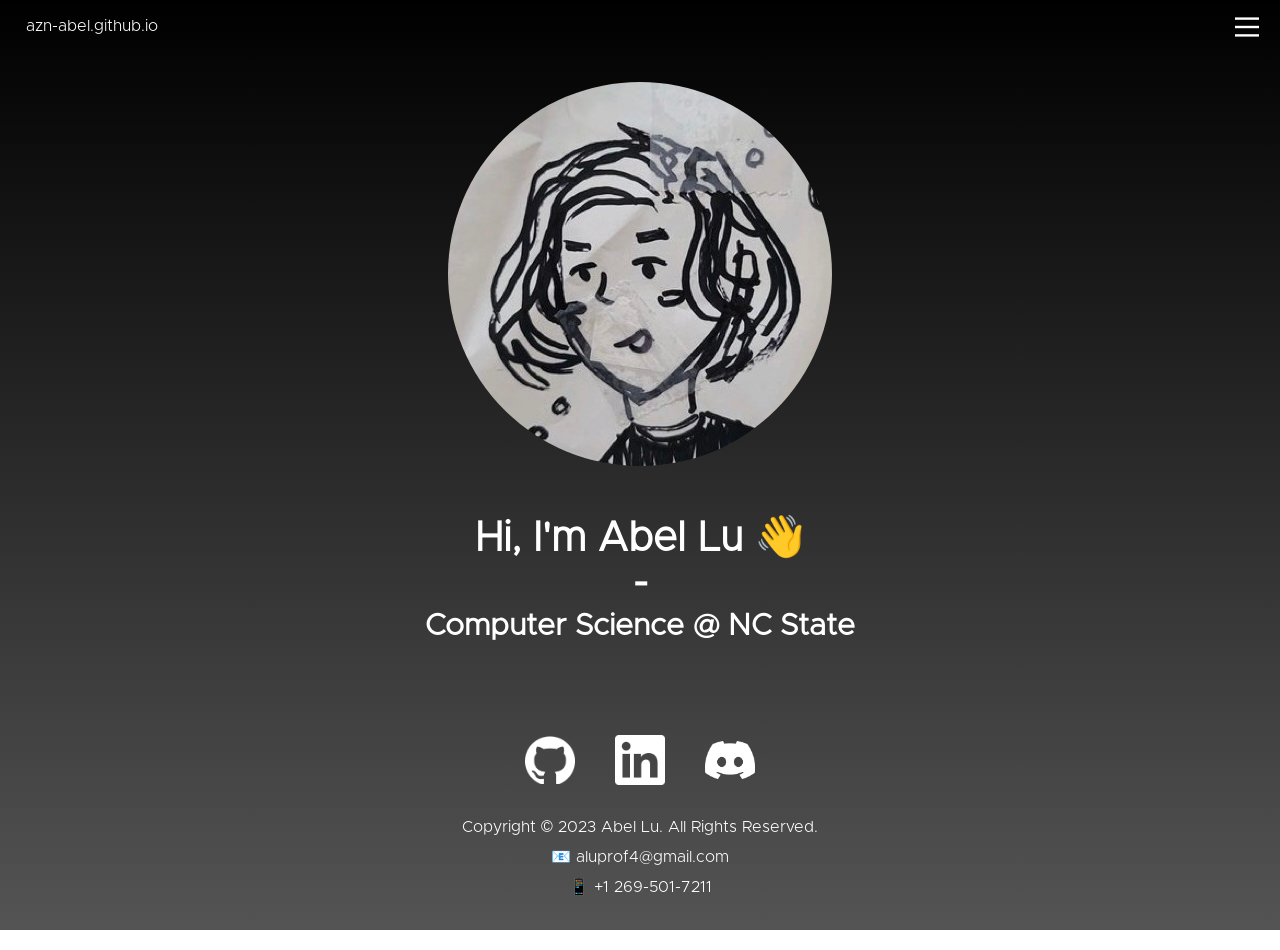
<file: index.html>
<!doctype html><html lang="en"><head><meta charset="utf-8"/><link rel="icon" href="/icon.ico"/><meta name="viewport" content="width=device-width,initial-scale=1"/><meta name="theme-color" content="#000000"/><meta name="description" content="If you're seeing this, you might as well check out my site!"/><meta property="og:image" content="/appicon.png"/><meta name="twitter:image" content="/appicon.png"/><link rel="apple-touch-icon" href="/appicon.png"/><link rel="manifest" href="/manifest.json"/><title>Abel Lu | CompSci @ NCSU</title><script defer="defer" src="/static/js/main.ce6d07f7.js"></script><link href="/static/css/main.cc445277.css" rel="stylesheet"></head><body><noscript>You need to enable JavaScript to run this app.</noscript><div id="root"></div></body></html>
</file>
<file: static/css/main.cc445277.css>
body,html{overflow-x:hidden}@media screen and (max-width:640px){html{scroll-padding-top:110px}}@font-face{font-family:Metropolis;src:url(/static/media/Metropolis-Light.fe9aaaf89f0f5af7af1f.woff) format("woff")}body{-webkit-font-smoothing:antialiased;-moz-osx-font-smoothing:grayscale;font-family:Metropolis,-apple-system,BlinkMacSystemFont,Segoe UI,Roboto,Oxygen,Ubuntu,Cantarell,Fira Sans,Droid Sans,Helvetica Neue,sans-serif;line-height:25px;margin:0;padding:0}code{font-family:source-code-pro,Menlo,Monaco,Consolas,Courier New,monospace}*{align-items:center;margin:0;padding:0;text-align:center}.App{background-image:linear-gradient(180deg,#000,#545454)}.App,h1{color:#fff}h1{background-attachment:fixed;background-size:cover;display:flex;flex-direction:column;height:calc(100vh - 200px);justify-content:center;line-height:40px;position:absolute;width:100%}h1 p{width:-webkit-fit-content;width:-moz-fit-content;width:fit-content}.Home{height:calc(100vh - 278px);min-height:600px;width:100%}.fade-in{-webkit-animation:fade-in 1s ease-in-out forwards;animation:fade-in 1s ease-in-out forwards;opacity:0}.fade-in-slow{-webkit-animation:fade-in 3s ease-in-out forwards;animation:fade-in 3s ease-in-out forwards;opacity:0}.fade-out{-webkit-animation:fade-out 1s ease-in-out forwards;animation:fade-out 1s ease-in-out forwards;opacity:1}@-webkit-keyframes fade-in{0%{opacity:0}to{opacity:1}}@keyframes fade-in{0%{opacity:0}to{opacity:1}}@-webkit-keyframes fade-out{0%{opacity:1}to{opacity:0}}@keyframes fade-out{0%{opacity:1}to{opacity:0}}.transition-group{height:100%;overflow:hidden;position:relative}.fade-enter{opacity:0;position:absolute}.fade-enter-active{opacity:1;transition:opacity 1s ease-in}.fade-exit{opacity:1;position:absolute}.fade-exit-active{opacity:0;transition:opacity 1s ease-out}h3{font-size:30px;line-height:35px}h2,h3{text-align:left}h2{font-size:40px;line-height:45px}p{text-align:left;width:100%}.content{justify-items:center}.content,.transition-group{align-items:center;display:flex;flex-direction:column;justify-content:center;margin:auto;width:100%}hr{background-color:#fff;border-width:0;height:1px;margin:0;width:100%}.page{margin-left:10%;margin-right:10%;margin-top:20px;padding-bottom:50px;width:1200px}.about-me-box h3{text-align:left}.about-me-box img{padding-bottom:30px}@media (900px <= width){.about-me-container{display:flex;justify-content:flex-start;width:100%}.about-me-box{display:flex;flex-direction:column}.about-me-box img{padding-right:40px}.about-me-box h3{text-align:left;width:100%}}.projects-container{align-items:center;display:inline;justify-content:center;text-align:center;width:100%}.project{background-color:#ddd;border-radius:10px;display:inline-flex;flex-direction:column;height:370px;margin:10px;padding:10px;position:relative;top:0;transition:top .2s ease-in-out;vertical-align:middle}.project b,.project p{color:#303339;padding-bottom:10px;text-align:center;width:200px}.project img{height:200px;padding:20px;width:200px;z-index:2}.project:hover{top:-8px}.project:active{top:0}.socials-container{align-items:center;display:inline;justify-content:center;text-align:center;width:100%}.social{display:inline-flex;flex-direction:column;padding-bottom:10px;vertical-align:middle}.social a{align-items:center;display:flex;height:50px;justify-content:center;padding:20px;position:relative;top:0;transition:top .2s ease-in-out;width:50px;z-index:2}.social img{display:block;margin:auto;width:50px}.social a:hover{top:-3px}.social a:active{top:0}iframe{height:1130px;width:100%}@media (min-width:1501px) and (max-width:1920px){.page{max-width:1200px}iframe{height:1130px;margin:0 auto;width:80%}}@media (min-width:800px) and (max-width:1500px){.page{max-width:80%}iframe{display:flex;height:1130px;margin:0 auto;width:100%}}@media (max-width:799px){.page{max-width:80%}iframe{display:flex;height:700px;margin:0 auto;width:100%}}@media (max-width:504px){h1{background-attachment:scroll}iframe{display:flex;height:500px;margin:0 auto;width:100%}}.nav{list-style:none;margin:0;padding:0;text-align:center}.navbar{display:flex;justify-content:space-between;position:-webkit-sticky;position:sticky;top:0;width:100%;z-index:10}.nav li{display:inline}.nav a{color:#fff;display:inline-block;padding:14px 16px;text-align:center;text-decoration:none}.nav a:hover{color:#bbb}.ContactMe{display:flex;flex-direction:column;text-align:center;width:100%}input,select,textarea{font-family:Metropolis,-apple-system,BlinkMacSystemFont,Segoe UI,Roboto,Oxygen,Ubuntu,Cantarell,Fira Sans,Droid Sans,Helvetica Neue,sans-serif}input[type=email],input[type=text],select,textarea{border:1px solid #ccc;border-radius:4px;box-sizing:border-box;margin-bottom:16px;margin-top:6px;padding:12px;resize:none;width:100%}textarea{height:200px;text-align:left}input[type=submit]{background-color:#afeeee;border:none;border-radius:4px;color:#424957;cursor:pointer;padding:12px 20px}input[type=submit]:hover{background-color:#c6e2ff}.ContactForm{background-color:#f2f2f2;border-radius:7px;padding:20px}.ContactForm label{color:#424957}@media (min-width:680px){.ContactForm{width:500px}.ContactMe form{margin:0 auto}}footer{display:flex;flex-direction:Column;justify-content:space-evenly;padding-bottom:10px;padding-top:10px;width:100%}footer p{max-width:800px;text-align:center}.Home{align-items:center;justify-content:center}.Home,.side-menu{display:flex;flex-direction:column}.side-menu{height:calc(100vh + 1000px);max-width:100vw;padding-top:53px;width:300px}.side-menu li{width:100%}.side-menu a{padding:20px 0;width:100%}.side-menu a:hover{background-color:#282c34}@media screen and (max-width:474px){.side-menu{width:100vw}}.menu{background-color:initial;border:none;cursor:pointer;display:flex;padding:0}.line{fill:none;stroke:#fff;transition:stroke-dasharray .6s cubic-bezier(.4,0,.2,1),stroke-dashoffset .6s cubic-bezier(.4,0,.2,1)}.line,.line1{stroke-width:6}.line1{stroke-dasharray:60 207}.line2{stroke-dasharray:60 60}.line2,.line3{stroke-width:6}.line3{stroke-dasharray:60 207}.opened .line1{stroke-dasharray:90 207;stroke-dashoffset:-134;stroke-width:6}.opened .line2{stroke-dasharray:1 60;stroke-dashoffset:-30;stroke-width:6}.opened .line3{stroke-dasharray:90 207;stroke-dashoffset:-134;stroke-width:6}.bullet ul{padding-left:30px;width:100%}li{text-align:left}.bullets-container{display:flex;flex-direction:row;flex-wrap:wrap;justify-content:center;width:100%}.bullet{width:350px}.blog-container{align-items:flex-end;flex-wrap:wrap;width:100%}.blog-container,.blog-entry{display:flex;justify-content:center}.blog-entry{align-items:center;background-color:#ddd;border-radius:10px;color:#303339;flex-direction:column;height:300px;margin:15px;padding:20px;position:relative;top:0;transition:top .2s ease-in-out;width:300px}.blog-entry:hover{top:-8px}.blog-entry img{height:200px;object-fit:contain;width:100%}.BlogArticleDisplay{max-width:800px;width:80%}
/*# sourceMappingURL=main.cc445277.css.map*/
</file>
